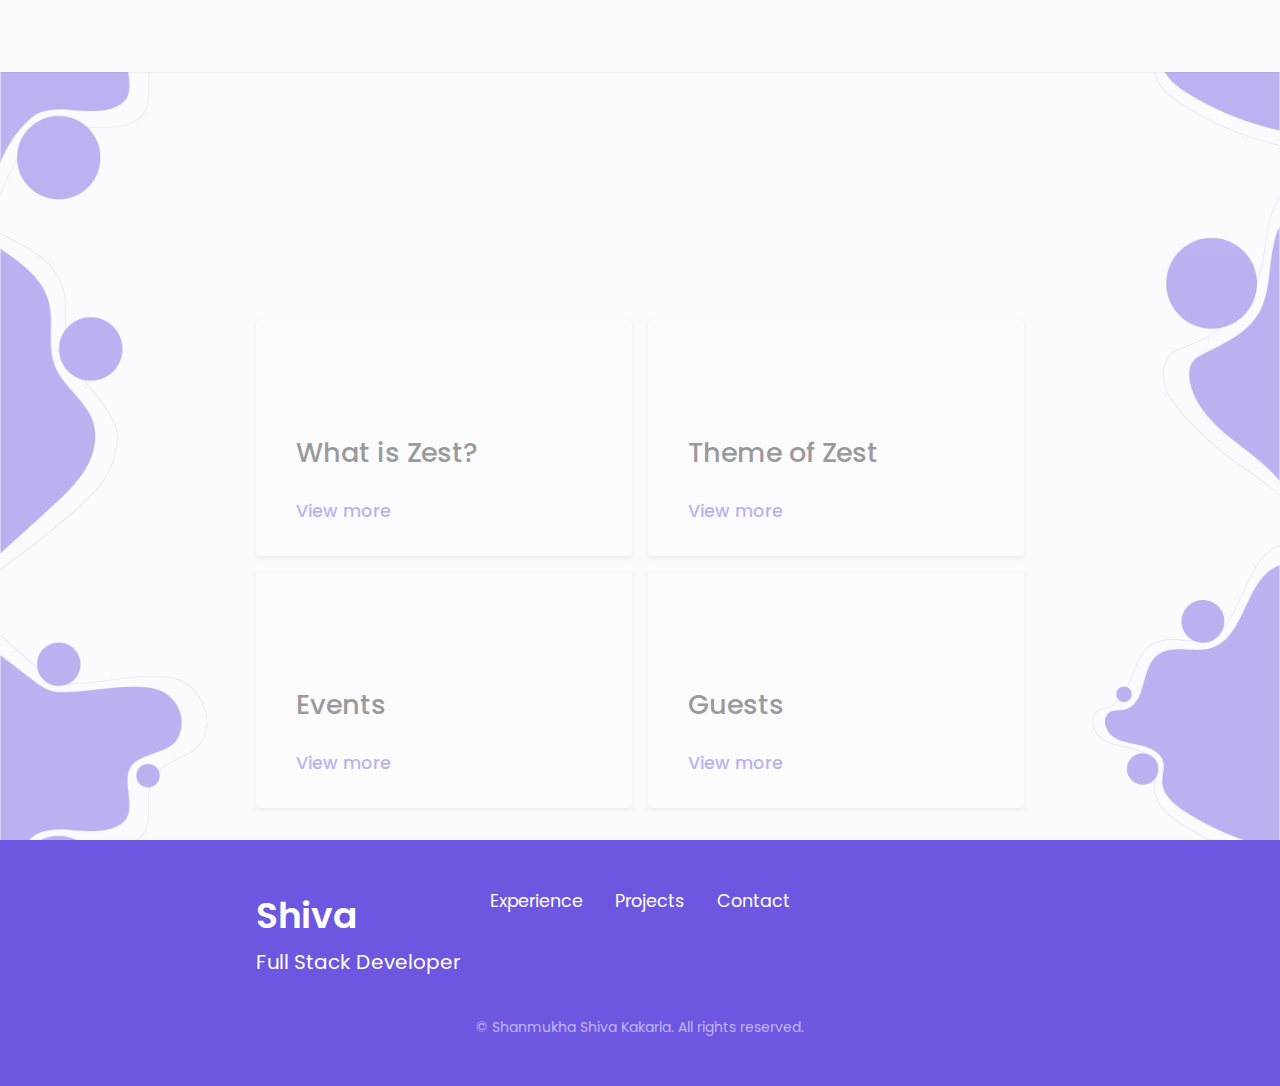
<file: about.html>
<!DOCTYPE html>
<html lang="en">
<head>
    <meta charset="UTF-8">
    <meta name="viewport" content="width=device-width, initial-scale=1.0">
    
    <!--==================== CSS ====================-->
    <link rel="stylesheet" href="assets/css/styles.css">

    <!--==================== UNICONS ====================-->
    <link rel="stylesheet" href="https://unicons.iconscout.com/release/v4.0.0/css/line.css">

    <title>Zest 2022</title>
</head>
<body>
    <!--==================== HEADER ====================-->
    <header class="header scroll-header" id="header">
        <nav class="nav container">
            <a href="#" class="nav__logo"><img alt="" class="logo__img"></a>

            <div class="nav__menu" id="nav-menu">
                <ul class="nav__list grid">
                    <li class="nav__item">
                        <a href="index.html" class="nav__link">
                            <i class="uil uil-estate nav__icon"></i> Home
                        </a>
                    </li>
                    <li class="nav__item">
                        <a href="#about" class="nav__link active-link">
                            <i class="uil uil-user nav__icon"></i> About
                        </a>
                    </li>
                    <li class="nav__item">
                        <a href="#skills" class="nav__link">
                            <i class="uil uil-file-alt nav__icon"></i> Skills
                        </a>
                    </li>
                    <li class="nav__item">
                        <a href="#experience" class="nav__link">
                            <i class="uil uil-briefcase-alt nav__icon"></i> Experience
                        </a>
                    </li>
                    <li class="nav__item">
                        <a href="sponsors.html" class="nav__link">
                            <i class="uil uil-scenery nav__icon"></i> Sponsors
                        </a>
                    </li>
                    <li class="nav__item">
                        <a href="#contact" class="nav__link">
                            <i class="uil uil-message nav__icon"></i> Contact                                 
                        </a>
                    </li>
                </ul>
                <i class="uil uil-times nav__close" id="nav-close"></i>
            </div>

            <div class="nav__btns">
                <div class="nav__moon">
                    <i class="uil uil-moon change-theme" id="theme-button"></i>
                </div>

                <div class="nav__toggle" id="nav-toggle">
                    <i class="uil uil-apps"></i>
                </div>
            </div>
        </nav>
    </header>

    <!--==================== MAIN ====================-->
    <main class="main" id="main">

        <section class="portfolio section" id="portfolio">


            <div class="portfolio__container container grid">
                
        </section>

        <section class="services section">
            <h2 class="section__title">About us</h2>
            <span class="section__subtitle">&lt;Here's What Else&gt;</span>

            <div class="services__container container grid">
                <!--==================== SERVICES 1 ====================-->
                <div class="services__content">
                    <div>
                        <i class="uil uil-trophy services__icon"></i>
                        <h3 class="services__title">What is Zest?</h3>
                    </div>

                    <span class="button button--flex button--small button--link services__button">
                        View more
                        <i class="uil uil-arrow-right button__icon"></i>
                    </span>

                    <div class="services__modal">
                        <div class="services__modal-content">
                            <h4 class="services__modal-title">What is Zest?</h4>
                            <i class="uil uil-times services__modal-close"></i>

                            <ul class="services__modal-services grid">
                                <li class="services__modal-service">
                                    <i class="uil uil-check-circle services__modal-icon"></i>
                                    <p>Sporting Spectate of COEP</p>
                                </li>

                                <li class="services__modal-service">
                                    <i class="uil uil-check-circle services__modal-icon"></i>
                                    <p>Successfully completed 19 editions</p>
                                </li>

                                <li class="services__modal-service">
                                    <i class="uil uil-check-circle services__modal-icon"></i>
                                    <p>4 Days<br>195+ Colleges<br>5000+ Participants<br>25000+ Footfall<br>1 Lakh+ Eyeballs</p>
                                </li>
                            </ul>
                        </div>
                    </div>
                </div>

                <!--==================== SERVICES 2 ====================-->
                <div class="services__content">
                    <div>
                        <i class="uil uil-club services__icon"></i>
                        <h3 class="services__title">Theme of Zest</h3>
                    </div>

                    <span class="button button--flex button--small button--link services__button">
                        View more
                        <i class="uil uil-arrow-right button__icon"></i>
                    </span>

                    <div class="services__modal">
                        <div class="services__modal-content">
                            <h4 class="services__modal-title">Theme of Zest</h4>
                            <i class="uil uil-times services__modal-close"></i>

                            <ul class="services__modal-services grid">
                                <li class="services__modal-service">
                                    <i class="uil uil-check-circle services__modal-icon"></i>
                                    <p>Last year's theme - <br><span>Futuristic Metanoia</span><br>Depicted importance of technology in sports</p>
                                </li>

                                <li class="services__modal-service">
                                    <i class="uil uil-check-circle services__modal-icon"></i>
                                    <p>20<sup>th</sup> Edition theme - <br><span>SPORTING ALCHEMIST</span></p>
                                </li>

                                <li class="services__modal-service">
                                    <i class="uil uil-check-circle services__modal-icon"></i>
                                    <p>Alchemists transform themselves into something extraordinary and it is their passion that helps them to achieve greater heights.</p>
                                </li>

                                <li class="services__modal-service">
                                    <i class="uil uil-check-circle services__modal-icon"></i>
                                    <p><span>Zest '22 </span> will show you how the hidden <span>Alchemist</span>behind each one of them came to life</p>
                                </li>
                            </ul>
                        </div>
                    </div>
                </div>

                <!--==================== SERVICES 3 ====================-->
                <div class="services__content">
                    <div>
                        <i class="uil uil-club services__icon"></i>
                        <h3 class="services__title">Events</h3>
                    </div>

                    <span class="button button--flex button--small button--link services__button">
                        View more
                        <i class="uil uil-arrow-right button__icon"></i>
                    </span>

                    <div class="services__modal">
                        <div class="services__modal-content">
                            <h4 class="services__modal-title">Events</h4>
                            <i class="uil uil-times services__modal-close"></i>

                            <ul class="services__modal-services grid">
                                <li class="services__modal-service">
                                    <i class="uil uil-check-circle services__modal-icon"></i>
                                    <p>Sports Quiz</p>
                                </li>

                                <li class="services__modal-service">
                                    <i class="uil uil-check-circle services__modal-icon"></i>
                                    <p>Chess</p>
                                </li>

                                <li class="services__modal-service">
                                    <i class="uil uil-check-circle services__modal-icon"></i>
                                    <p>Workout Wonders</p>
                                </li>

                                <li class="services__modal-service">
                                    <i class="uil uil-check-circle services__modal-icon"></i>
                                    <p>COEP Got Talent</p>
                                </li>

                                <li class="services__modal-service">
                                    <i class="uil uil-check-circle services__modal-icon"></i>
                                    <p>Yoga Competition</p>
                                </li>

                                <li class="services__modal-service">
                                    <i class="uil uil-check-circle services__modal-icon"></i>
                                    <p>COEP Shree</p>
                                </li>

                                <li class="services__modal-service">
                                    <i class="uil uil-check-circle services__modal-icon"></i>
                                    <p>Marathon</p>
                                </li>

                                <li class="services__modal-service">
                                    <i class="uil uil-check-circle services__modal-icon"></i>
                                    <p>Cyclothon</p>
                                </li>

                            </ul>
                        </div>
                    </div>
                </div>

                <!--==================== SERVICES 4 ====================-->
                <div class="services__content">
                    <div>
                        <i class="uil uil-club services__icon"></i>
                        <h3 class="services__title">Guests</h3>
                    </div>

                    <span class="button button--flex button--small button--link services__button">
                        View more
                        <i class="uil uil-arrow-right button__icon"></i>
                    </span>

                    <div class="services__modal">
                        <div class="services__modal-content">
                            <h4 class="services__modal-title">Guests</h4>
                            <i class="uil uil-times services__modal-close"></i>

                            <ul class="services__modal-services grid">
                                <li class="services__modal-service">
                                    <i class="uil uil-check-circle services__modal-icon"></i>
                                    <p>LT. Milkha Singh</p>
                                </li>

                                <li class="services__modal-service">
                                    <i class="uil uil-check-circle services__modal-icon"></i>
                                    <p>Sultan Dange</p>
                                </li>

                                <li class="services__modal-service">
                                    <i class="uil uil-check-circle services__modal-icon"></i>
                                    <p>Geeta Phogat</p>
                                </li>

                                <li class="services__modal-service">
                                    <i class="uil uil-check-circle services__modal-icon"></i>
                                    <p>Sandeep Singh</p>
                                </li>
                                <li class="services__modal-service">
                                    <i class="uil uil-check-circle services__modal-icon"></i>
                                    <p>Tejaswini Sawant</p>
                                </li>
                                <li class="services__modal-service">
                                    <i class="uil uil-check-circle services__modal-icon"></i>
                                    <p>Rahi Sarnobat</p>
                                </li>
                                <li class="services__modal-service">
                                    <i class="uil uil-check-circle services__modal-icon"></i>
                                    <p>Dilip Vengsarkar</p>
                                </li>
                            </ul>
                        </div>
                    </div>
                </div>
            </div>
        </section>


    </main>

        

        

        

    <!--==================== FOOTER ====================-->
    <footer class="footer">
        <div class="footer__bg">
            <div class="footer__container container grid">
                <div>
                    <h1 class="footer__title">Shiva</h1>
                    <span class="footer__subtitle">Full Stack Developer</span>
                </div>

                <ul class="footer__links">
                    <li>
                        <a href="#experience" class="footer__link">Experience</a>
                    </li>

                    <li>
                        <a href="#portfolio" class="footer__link">Projects</a>
                    </li>

                    <li>
                        <a href="#contact" class="footer__link">Contact</a>
                    </li>
                </ul>

                <div class="footer__socials">
                    <a href="https://www.linkedin.com/in/shanmukha-shiva-kakarla-7b5879170/" target="_blank" class="footer__social">
                        <i class="uil uil-linkedin"></i>
                    </a>

                    <a href="https://dribbble.com/ShivaKakarla" target="_blank" class="footer__social">
                        <i class="uil uil-dribbble"></i>
                    </a>

                    <a href="https://github.com/ShivaKakarla512" target="_blank" class="footer__social">
                        <i class="uil uil-github"></i>
                    </a>
                </div>
            </div>

            <p class="footer__copy">&#169; Shanmukha Shiva Kakarla. All rights reserved.</p>
        </div>
    </footer>
    
    <!--==================== SCROLL TOP ====================-->
    <a href="#" class="scrollup" id="scroll-up">
        <i class="uil uil-arrow-up scrollup__icon"></i>
    </a>

    <!--==================== MIXITUP FILTER ====================-->
    <script src="assets/js/mixitup.min.js"></script>

    <!--====================== GSAP =======================-->
    <script src="assets/js/gsap.min.js"></script>

    <!--==================== MAIN JS ====================-->
    <script src="assets/js/main.js"></script>
</body>
</html>
</file>
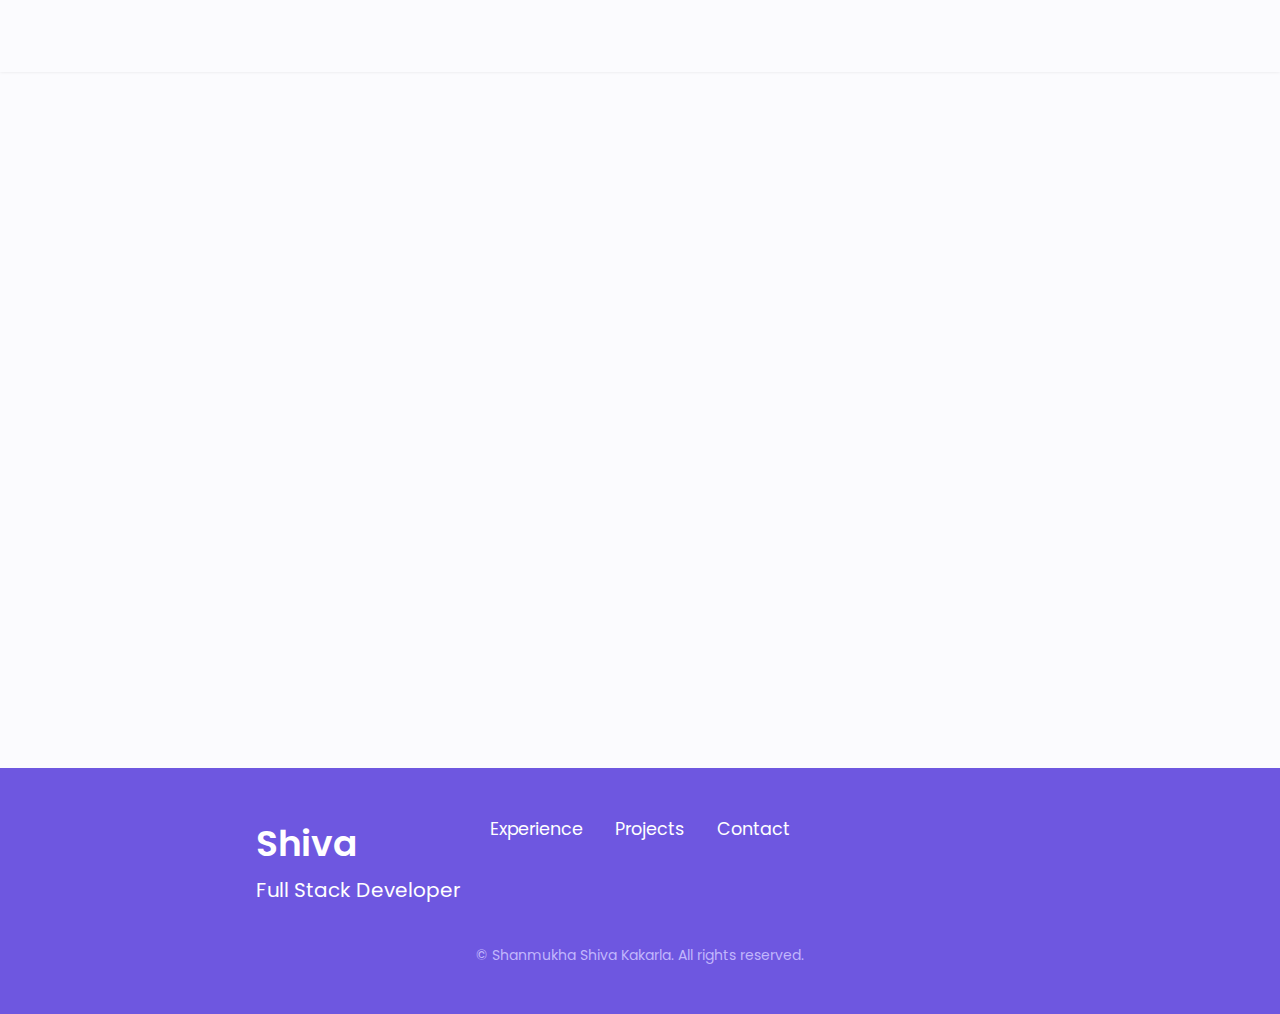
<file: contact.html>
<!DOCTYPE html>
    <html lang="en">
    <head>
        <meta charset="UTF-8">
        <meta name="viewport" content="width=device-width, initial-scale=1.0">
        
        <!--==================== CSS ====================-->
        <link rel="stylesheet" href="assets/css/styles.css">

        <!--==================== UNICONS ====================-->
        <link rel="stylesheet" href="https://unicons.iconscout.com/release/v4.0.0/css/line.css">

        <title>Zest 2022</title>
    </head>
    <body>
        <!--==================== HEADER ====================-->
        <header class="header scroll-header" id="header">
            <nav class="nav container">
                <a href="#" class="nav__logo"><img alt="" class="logo__img"></a>

                <div class="nav__menu" id="nav-menu">
                    <ul class="nav__list grid">
                        <li class="nav__item">
                            <a href="index.html" class="nav__link">
                                <i class="uil uil-estate nav__icon"></i> Home
                            </a>
                        </li>
                        <li class="nav__item">
                            <a href="#about" class="nav__link">
                                <i class="uil uil-user nav__icon"></i> About
                            </a>
                        </li>
                        <li class="nav__item">
                            <a href="#skills" class="nav__link">
                                <i class="uil uil-file-alt nav__icon"></i> Skills
                            </a>
                        </li>
                        <li class="nav__item">
                            <a href="#experience" class="nav__link">
                                <i class="uil uil-briefcase-alt nav__icon"></i> Experience
                            </a>
                        </li>
                        <li class="nav__item">
                            <a href="#portfolio" class="nav__link active-link">
                                <i class="uil uil-scenery nav__icon"></i> Sponsors
                            </a>
                        </li>
                        <li class="nav__item">
                            <a href="#contact" class="nav__link">
                                <i class="uil uil-message nav__icon"></i> Contact                                 
                            </a>
                        </li>
                    </ul>
                    <i class="uil uil-times nav__close" id="nav-close"></i>
                </div>

                <div class="nav__btns">
                    <div class="nav__moon">
                        <i class="uil uil-moon change-theme" id="theme-button"></i>
                    </div>

                    <div class="nav__toggle" id="nav-toggle">
                        <i class="uil uil-apps"></i>
                    </div>
                </div>
            </nav>
        </header>

        <!--==================== MAIN ====================-->
        <main class="main" id="main">

             <!--==================== CONTACT ME ====================-->
             <section class="contact section" id="contact">
                <h2 class="section__title">Contact Me</h2>
                <span class="section__subtitle">Get in touch</span>

                <div class="contact__container container grid">
                    <div>
                        <div class="contact__information">
                            <i class="uil uil-phone contact__icon"></i>

                            <div>
                                <h3 class="contact__title">Call Me</h3>
                                <span class="contact__subtitle">999-777-666</span>
                            </div>
                        </div>

                        <div class="contact__information">
                            <i class="uil uil-envelope contact__icon"></i>

                            <div>
                                <h3 class="contact__title">Email</h3>
                                <span class="contact__subtitle">shiva.kakarla512@gmail.com</span>
                            </div>
                        </div>

                        <div class="contact__information">
                            <i class="uil uil-map-marker contact__icon"></i>

                            <div>
                                <h3 class="contact__title">Location</h3>
                                <span class="contact__subtitle">Dallas, TX</span>
                            </div>
                        </div>
                    </div>

                    <form action="https://formspree.io/f/mjvjowgq" method="POST" class="contact__form grid">
                        <div class="contact__inputs grid">
                            <div class="contact__content">
                                <label for="" class="contact__label">Name</label>
                                <input type="text" name="name" class="contact__input" required>
                            </div>

                            <div class="contact__content">
                                <label for="" class="contact__label">Email</label>
                                <input type="email" name="_replyto" class="contact__input" required>
                            </div>
                        </div>
                        <div class="contact__content">
                            <label for="" class="contact__label">Subject</label>
                            <input type="text" name="subject" class="contact__input">
                        </div>
                        <div class="contact__content">
                            <label for="" class="contact__label">Message</label>
                            <textarea name="message" id="" cols="0" rows="7" class="contact__input" required></textarea>
                        </div>

                        <div>
                            <button type="submit" class="button button--flex">
                                Send Message
                                <i class="uil uil-envelope-upload button__icon"></i>
                            </button>
                        </div>
                    </form> 
                </div>
            </section>

        </main>

            

            

            

        <!--==================== FOOTER ====================-->
        <footer class="footer">
            <div class="footer__bg">
                <div class="footer__container container grid">
                    <div>
                        <h1 class="footer__title">Shiva</h1>
                        <span class="footer__subtitle">Full Stack Developer</span>
                    </div>

                    <ul class="footer__links">
                        <li>
                            <a href="#experience" class="footer__link">Experience</a>
                        </li>

                        <li>
                            <a href="#portfolio" class="footer__link">Projects</a>
                        </li>

                        <li>
                            <a href="#contact" class="footer__link">Contact</a>
                        </li>
                    </ul>

                    <div class="footer__socials">
                        <a href="https://www.linkedin.com/in/shanmukha-shiva-kakarla-7b5879170/" target="_blank" class="footer__social">
                            <i class="uil uil-linkedin"></i>
                        </a>

                        <a href="https://dribbble.com/ShivaKakarla" target="_blank" class="footer__social">
                            <i class="uil uil-dribbble"></i>
                        </a>

                        <a href="https://github.com/ShivaKakarla512" target="_blank" class="footer__social">
                            <i class="uil uil-github"></i>
                        </a>
                    </div>
                </div>

                <p class="footer__copy">&#169; Shanmukha Shiva Kakarla. All rights reserved.</p>
            </div>
        </footer>
        
        <!--==================== SCROLL TOP ====================-->
        <a href="#" class="scrollup" id="scroll-up">
            <i class="uil uil-arrow-up scrollup__icon"></i>
        </a>

        <!--==================== MIXITUP FILTER ====================-->
        <script src="assets/js/mixitup.min.js"></script>

        <!--====================== GSAP =======================-->
        <script src="assets/js/gsap.min.js"></script>

        <!--==================== MAIN JS ====================-->
        <script src="assets/js/main.js"></script>
    </body>
</html>
</file>
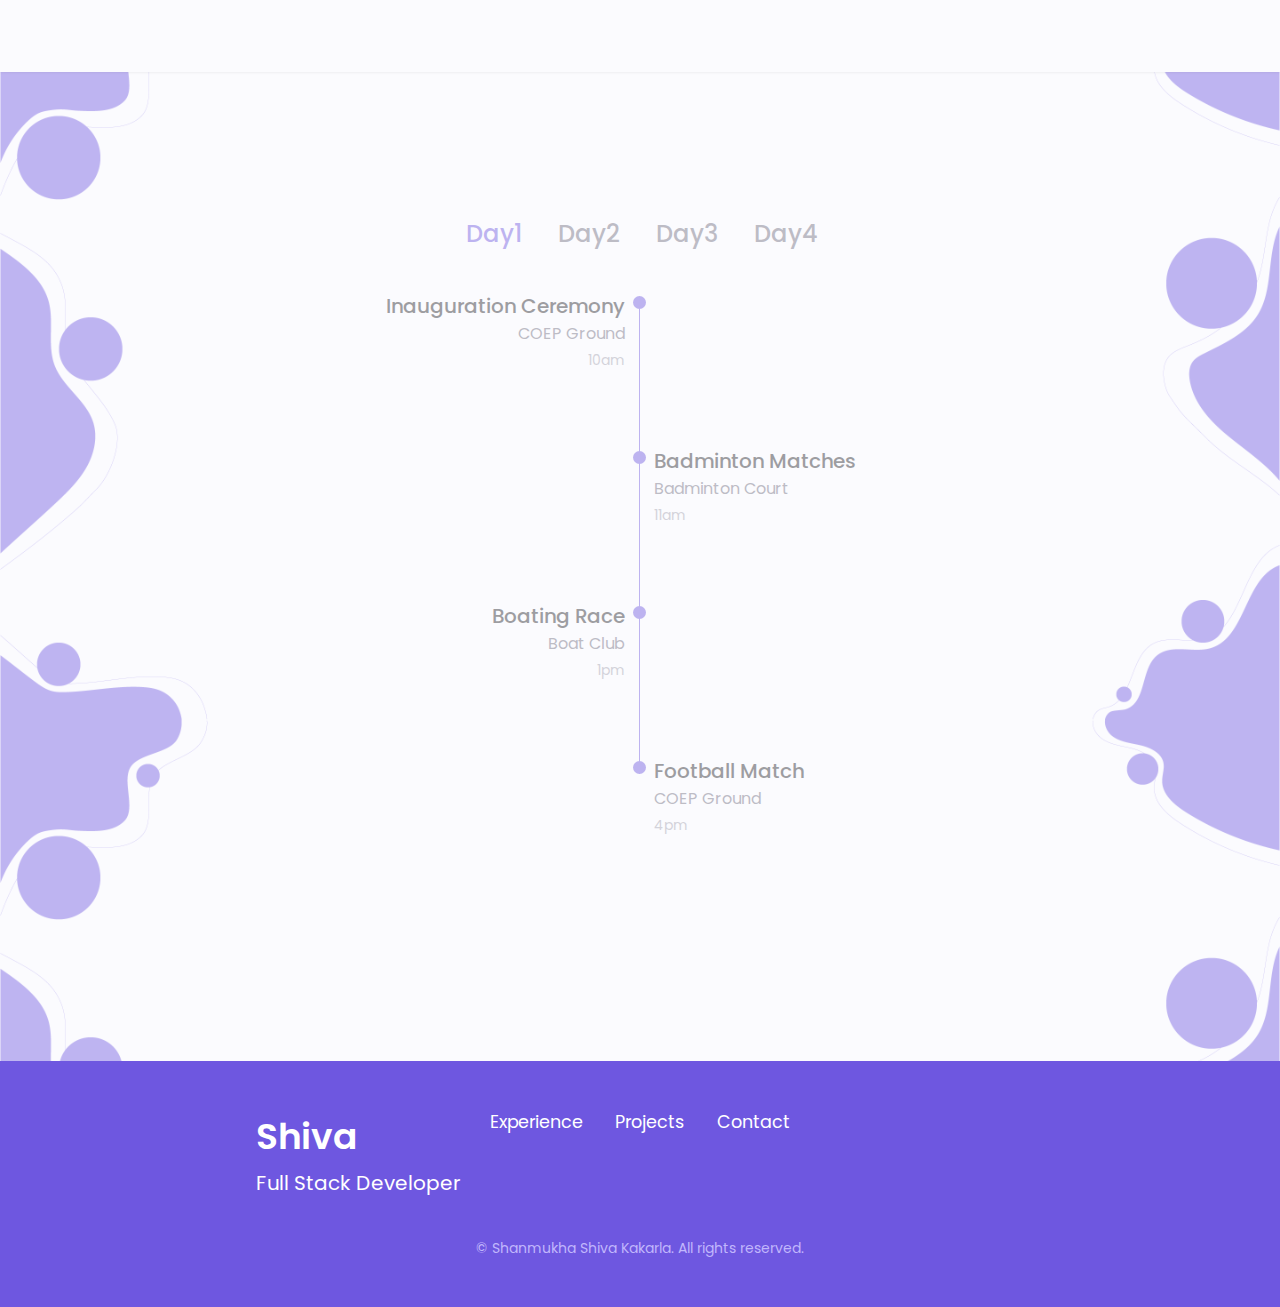
<file: timeline.html>
<!DOCTYPE html>
    <html lang="en">
    <head>
        <meta charset="UTF-8">
        <meta name="viewport" content="width=device-width, initial-scale=1.0">
        
        <!--==================== CSS ====================-->
        <link rel="stylesheet" href="assets/css/styles.css">

        <!--==================== UNICONS ====================-->
        <link rel="stylesheet" href="https://unicons.iconscout.com/release/v4.0.0/css/line.css">

        <title>Zest 2022</title>
    </head>
    <body>
        <!--==================== HEADER ====================-->
        <header class="header scroll-header" id="header">
            <nav class="nav container">
                <a href="#" class="nav__logo"><img alt="" class="logo__img"></a>

                <div class="nav__menu" id="nav-menu">
                    <ul class="nav__list grid">
                        <li class="nav__item">
                            <a href="#home" class="nav__link">
                                <i class="uil uil-estate nav__icon"></i> Home
                            </a>
                        </li>
                        <li class="nav__item">
                            <a href="#about" class="nav__link">
                                <i class="uil uil-user nav__icon"></i> About
                            </a>
                        </li>
                        <li class="nav__item">
                            <a href="#skills" class="nav__link">
                                <i class="uil uil-file-alt nav__icon"></i> Skills
                            </a>
                        </li>
                        <li class="nav__item">
                            <a href="timeline.html" class="nav__link active-link">
                                <i class="uil uil-briefcase-alt nav__icon"></i> Timeline
                            </a>
                        </li>
                        <li class="nav__item">
                            <a href="sponsors.html" class="nav__link">
                                <i class="uil uil-scenery nav__icon"></i> Sponsors
                            </a>
                        </li>
                        <li class="nav__item">
                            <a href="#contact" class="nav__link">
                                <i class="uil uil-message nav__icon"></i> Contact                                 
                            </a>
                        </li>
                    </ul>
                    <i class="uil uil-times nav__close" id="nav-close"></i>
                </div>

                <div class="nav__btns">
                    <div class="nav__moon">
                        <i class="uil uil-moon change-theme" id="theme-button"></i>
                    </div>

                    <div class="nav__toggle" id="nav-toggle">
                        <i class="uil uil-apps"></i>
                    </div>
                </div>
            </nav>
        </header>

        <!--==================== MAIN ====================-->
        <main class="main" id="main">
            <!--==================== QUALIFICATION ====================-->
            <section class="qualification section" id="experience">
                <h2 class="section__title">Event Timeline</h2>
                <span class="section__subtitle">&lt;Sporting Alchemist&gt;</span>

                <div class="qualification__container container">
                    <div class="qualification__tabs">
                        <div class="qualification__button button--flex qualification__active" data-target='#education'>
                            <i class="uil uil-angle-double-right qualification__icon"></i>
                            Day1
                        </div>

                        <div class="qualification__button button--flex" data-target="#work">
                            <i class="uil uil-angle-double-right qualification__icon"></i>
                            Day2
                        </div>

                        <div class="qualification__button button--flex" data-target="#day3">
                            <i class="uil uil-angle-double-right qualification__icon"></i>
                            Day3
                        </div>

                        <div class="qualification__button button--flex" data-target="#day4">
                            <i class="uil uil-angle-double-right qualification__icon"></i>
                            Day4
                        </div>

                    </div>

                    <div class="qualification__sections">
                        <!--==================== QUALIFICATION CONTENT 1 ====================-->
                        <div class="qualification__content qualification__active" data-content id="education">
                            <!--==================== QUALIFICATION 1 ====================-->
                            <div class="qualification__data qualification__extra">
                                <div>
                                    <h3 class="qualification__title">Inauguration Ceremony</h3>
                                    <span class="qualification__subtitle">COEP Ground</span>
                                    <div class="qualification__calendar">
                                        <i class="uil uil-calendar-alt"></i>
                                        10am
                                    </div>
                                    
                                    <br>
                                    <br>
                                    <br>
                                </div>

                                <div>
                                    <span class="qualification__rounder"></span>
                                    <span class="qualification__line"></span>
                                </div>
                            </div>

                            <!--==================== QUALIFICATION 2 ====================-->
                            <div class="qualification__data">
                                <div></div>

                                <div>
                                    <span class="qualification__rounder"></span>
                                    <span class="qualification__line"></span>
                                </div>

                                <div>
                                    <h3 class="qualification__title">Badminton Matches</h3>
                                    <span class="qualification__subtitle">Badminton Court</span>
                                    <div class="qualification__calendar">
                                        <i class="uil uil-calendar-alt"></i>
                                        11am
                                    </div>
                                    <br>
                                    <br>
                                    <br>
                                </div>
                            </div>

                            <!--==================== QUALIFICATION 3 ====================-->
                            <div class="qualification__data qualification__extra">
                                <div>
                                    <h3 class="qualification__title">Boating Race</h3>
                                    <span class="qualification__subtitle">Boat Club</span>
                                    <div class="qualification__calendar">
                                        <i class="uil uil-calendar-alt"></i>
                                        1pm
                                    </div>
                                    
                                    <br>
                                    <br>
                                    <br>
                                </div>

                                <div>
                                    <span class="qualification__rounder"></span>
                                    <span class="qualification__line"></span>
                                </div>
                            </div>

                            <!--4th-->

                            <div class="qualification__data">
                                <div></div>

                                <div>
                                    <span class="qualification__rounder"></span>
                                </div>

                                <div>
                                    <h3 class="qualification__title">Football Match</h3>
                                    <span class="qualification__subtitle">COEP Ground</span>
                                    <div class="qualification__calendar">
                                        <i class="uil uil-calendar-alt"></i>
                                        4pm
                                    </div>
                                </div>
                            </div>

                        </div>

                        <!--==================== QUALIFICATION CONTENT 2 ====================-->
                        <div class="qualification__content" data-content id="work">
                            <!--==================== QUALIFICATION 1 ====================-->
                            <div class="qualification__data qualification__extra">
                                <div>
                                    <h3 class="qualification__title">Tennis Matches</h3>
                                    <span class="qualification__subtitle">Tennis Court</span>
                                    <div class="qualification__calendar">
                                        <i class="uil uil-calendar-alt"></i>
                                        11am
                                    </div>
                                    <br>
                                    <br>
                                    <br>
                                </div>

                                <div>
                                    <span class="qualification__rounder"></span>
                                    <span class="qualification__line"></span>
                                </div>
                            </div>

                            <!--==================== QUALIFICATION 2 ====================-->
                            <div class="qualification__data">
                                <div></div>

                                <div>
                                    <span class="qualification__rounder"></span>
                                    <span class="qualification__line"></span>
                                </div>

                                <div>
                                    <h3 class="qualification__title">Football Matches</h3>
                                    <span class="qualification__subtitle">COEP Ground</span>
                                    <div class="qualification__calendar">
                                        <i class="uil uil-calendar-alt"></i>
                                        2pm
                                    </div>
                                    
                                    <br>
                                    <br>
                                    <br>
                                </div>
                            </div>

                            <!--==================== QUALIFICATION 3 ====================-->
                            <div class="qualification__data qualification__extra">
                                <div>
                                    <h3 class="qualification__title">Cricket Matches</h3>
                                    <span class="qualification__subtitle">COEP Ground</span>
                                    <div class="qualification__calendar">
                                        <i class="uil uil-calendar-alt"></i>
                                        4pm
                                    </div>
                                    
                                    <br>
                                    <br>
                                    <br>
                                </div>

                                <div>
                                    <span class="qualification__rounder"></span>
                                    <span class="qualification__line"></span>
                                </div>
                            </div>

                            <!--==================== QUALIFICATION 4 ====================-->
                            <div class="qualification__data">
                                <div></div>

                                <div>
                                    <span class="qualification__rounder"></span>
                                </div>

                                <div>
                                    <h3 class="qualification__title">Kabaddi Matches</h3>
                                    <span class="qualification__subtitle">COEP Ground</span>
                                    <div class="qualification__calendar">
                                        <i class="uil uil-calendar-alt"></i>
                                        6pm
                                    </div>
                                    
                                    <br>
                                    <br>
                                    <br>
                                </div>
                            </div>
                        </div>


                        <!--==================== QUALIFICATION CONTENT 3 ====================-->
                        <div class="qualification__content" data-content id="day3">
                            <!--==================== QUALIFICATION 1 ====================-->
                            <div class="qualification__data qualification__extra">
                                <div>
                                    <h3 class="qualification__title">Swimming </h3>
                                    <span class="qualification__subtitle">Deccan swimming pool</span>
                                    <div class="qualification__calendar">
                                        <i class="uil uil-calendar-alt"></i>
                                        10am
                                    </div>
                                    
                                    <br>
                                    <br>
                                    <br>
                                </div>

                                <div>
                                    <span class="qualification__rounder"></span>
                                    <span class="qualification__line"></span>
                                </div>
                            </div>

                            <!--==================== QUALIFICATION 2 ====================-->
                            <div class="qualification__data">
                                <div></div>

                                <div>
                                    <span class="qualification__rounder"></span>
                                    <span class="qualification__line"></span>
                                </div>

                                <div>
                                    <h3 class="qualification__title">Archery</h3>
                                    <span class="qualification__subtitle">COEP Ground</span>
                                    <div class="qualification__calendar">
                                        <i class="uil uil-calendar-alt"></i>
                                        1pm
                                    </div>
                                    <br>
                                    <br>
                                    <br>
                                </div>
                            </div>

                            <!--==================== QUALIFICATION 3 ====================-->
                            <div class="qualification__data qualification__extra">
                                <div>
                                    <h3 class="qualification__title">Indoor Matches</h3>
                                    <span class="qualification__subtitle">Academic Complex</span>
                                    <div class="qualification__calendar">
                                        <i class="uil uil-calendar-alt"></i>
                                        3pm
                                    </div>
                                    
                                    <br>
                                    <br>
                                    <br>
                                </div>

                                <div>
                                    <span class="qualification__rounder"></span>
                                    <span class="qualification__line"></span>
                                </div>
                            </div>

                            <!--4th-->

                            <div class="qualification__data">
                                <div></div>

                                <div>
                                    <span class="qualification__rounder"></span>
                                </div>

                                <div>
                                    <h3 class="qualification__title">Cricket Matches</h3>
                                    <span class="qualification__subtitle">COEP Ground</span>
                                    <div class="qualification__calendar">
                                        <i class="uil uil-calendar-alt"></i>
                                        7pm
                                    </div>
                                </div>
                            </div>

                        </div>



                        <!--==================== QUALIFICATION CONTENT 4 ====================-->
                        <div class="qualification__content" data-content id="day4">
                            <!--==================== QUALIFICATION 1 ====================-->
                            <div class="qualification__data qualification__extra">
                                <div>
                                    <h3 class="qualification__title">Chess Match</h3>
                                    <span class="qualification__subtitle">Academic Complex</span>
                                    <div class="qualification__calendar">
                                        <i class="uil uil-calendar-alt"></i>
                                        11am
                                    </div>
                                    <br>
                                    <br>
                                    <br>
                                </div>

                                <div>
                                    <span class="qualification__rounder"></span>
                                    <span class="qualification__line"></span>
                                </div>
                            </div>

                            <!--==================== QUALIFICATION 2 ====================-->
                            <div class="qualification__data">
                                <div></div>

                                <div>
                                    <span class="qualification__rounder"></span>
                                    <span class="qualification__line"></span>
                                </div>

                                <div>
                                    <h3 class="qualification__title">Basketball Match</h3>
                                    <span class="qualification__subtitle">COEP Ground</span>
                                    <div class="qualification__calendar">
                                        <i class="uil uil-calendar-alt"></i>
                                        2pm
                                    </div>
                                    
                                    <br>
                                    <br>
                                    <br>
                                </div>
                            </div>

                            <!--==================== QUALIFICATION 3 ====================-->
                            <div class="qualification__data qualification__extra">
                                <div>
                                    <h3 class="qualification__title">Fencing</h3>
                                    <span class="qualification__subtitle">COEP Ground</span>
                                    <div class="qualification__calendar">
                                        <i class="uil uil-calendar-alt"></i>
                                        4pm
                                    </div>
                                    
                                    <br>
                                    <br>
                                    <br>
                                </div>

                                <div>
                                    <span class="qualification__rounder"></span>
                                    <span class="qualification__line"></span>
                                </div>
                            </div>

                            <!--==================== QUALIFICATION 4 ====================-->
                            <div class="qualification__data">
                                <div></div>

                                <div>
                                    <span class="qualification__rounder"></span>
                                </div>

                                <div>
                                    <h3 class="qualification__title">Felicitation Ceremony</h3>
                                    <span class="qualification__subtitle">COEP Ground</span>
                                    <div class="qualification__calendar">
                                        <i class="uil uil-calendar-alt"></i>
                                        6pm
                                    </div>
                                    
                                    <br>
                                    <br>
                                    <br>
                                </div>
                            </div>
                        </div>
                    </div>
                </div>
            </section>


            <!-- ===================== PROJECTS =======================-->
            <section class="portfolio section" id="portfolio">
                <span class="section__subtitle">&lt;By failing to prepare, you are preparing to fail&gt;</span>


                <div class="portfolio__container container grid">
                    
            </section>

        </main>

        <!--==================== FOOTER ====================-->
        <footer class="footer">
            <div class="footer__bg">
                <div class="footer__container container grid">
                    <div>
                        <h1 class="footer__title">Shiva</h1>
                        <span class="footer__subtitle">Full Stack Developer</span>
                    </div>

                    <ul class="footer__links">
                        <li>
                            <a href="#experience" class="footer__link">Experience</a>
                        </li>

                        <li>
                            <a href="#portfolio" class="footer__link">Projects</a>
                        </li>

                        <li>
                            <a href="#contact" class="footer__link">Contact</a>
                        </li>
                    </ul>

                    <div class="footer__socials">
                        <a href="https://www.linkedin.com/in/shanmukha-shiva-kakarla-7b5879170/" target="_blank" class="footer__social">
                            <i class="uil uil-linkedin"></i>
                        </a>

                        <a href="https://dribbble.com/ShivaKakarla" target="_blank" class="footer__social">
                            <i class="uil uil-dribbble"></i>
                        </a>

                        <a href="https://github.com/ShivaKakarla512" target="_blank" class="footer__social">
                            <i class="uil uil-github"></i>
                        </a>
                    </div>
                </div>

                <p class="footer__copy">&#169; Shanmukha Shiva Kakarla. All rights reserved.</p>
            </div>
        </footer>
        
        <!--==================== SCROLL TOP ====================-->
        <a href="#" class="scrollup" id="scroll-up">
            <i class="uil uil-arrow-up scrollup__icon"></i>
        </a>

        <!--==================== MIXITUP FILTER ====================-->
        <script src="assets/js/mixitup.min.js"></script>

        <!--====================== GSAP =======================-->
        <script src="assets/js/gsap.min.js"></script>

        <!--==================== MAIN JS ====================-->
        <script src="assets/js/main.js"></script>
    </body>
</html>
</file>
<file: assets/css/styles.css>
/*==================== GOOGLE FONTS ====================*/
@import url('https://fonts.googleapis.com/css2?family=Poppins:wght@400;500;600&display=swap');

/*==================== VARIABLES CSS ====================*/
:root {
    --header-height: 3rem;

    /*========== Colors ==========*/
    /* Change favorite color */
    --hue-color: 250;

    /* HSL color mode */
    --first-color: hsl(var(--hue-color), 69%, 61%);
    --first-color-second: hsl(var(--hue-color), 69%, 61%);
    --first-color-alt: hsl(var(--hue-color), 57%, 53%);
    --first-color-lighter: hsl(var(--hue-color), 92%, 85%);
    --title-color: hsl(var(--hue-color), 8%, 15%);
    --text-color: hsl(var(--hue-color), 8%, 45%);
    --text-color-light: hsl(var(--hue-color), 8%, 65%);
    --input-color: hsl(var(--hue-color), 70%, 96%);
    --body-color: hsl(var(--hue-color), 60%, 99%);
    --container-color: #FFF;
    --scroll-bar-color: hsl(var(--hue-color), 12%, 90%);
    --scroll-thumb-color: hsl(var(--hue-color), 12%, 80%);

    /*========== Font and typography ==========*/
    --body-font: 'Poppins', sans-serif;

    /* .5rem = 8px, 1rem = 16px, 1.5rem = 24px ... */
    --big-font-size: 2rem;
    --h1-font-size: 1.5rem;
    --h2-font-size: 1.25rem;
    --h3-font-size: 1.125rem;
    --normal-font-size: .938rem;
    --small-font-size: .813rem;
    --smaller-font-size: .75rem;

    /*========== Font weight ==========*/
    --font-medium: 500;
    --font-semi-bold: 600;

    /*========== Margenes Bottom ==========*/
    /* .25rem = 4px, .5rem = 8px, .75rem = 12px ... */
    --mb-0-25: .25rem;
    --mb-0-5: .5rem;
    --mb-0-75: .75rem;
    --mb-1: 1rem;
    --mb-1-5: 1.5rem;
    --mb-2: 2rem;
    --mb-2-5: 2.5rem;
    --mb-3: 3rem;

    /*========== z index ==========*/
    --z-tooltip: 10;
    --z-fixed: 100;
    --z-modal: 1000;

    --logo-url: url(../img/logo3.svg);
    --bg-url: url(../img/bg250.png);
}

/* Font size for large devices */
@media screen and (min-width: 968px) {
    :root {
        --big-font-size: 3rem;
        --h1-font-size: 2.25rem;
        --h2-font-size: 1.5rem;
        --h3-font-size: 1.25rem;
        --normal-font-size: 1rem;
        --small-font-size: .875rem;
        --smaller-font-size: .813rem;
    }
}

/*========== Variables Dark theme ==========*/
body.dark-theme {
    /* HSL color mode */
    --first-color-second: hsl(var(--hue-color), 30%, 8%);
    --title-color: hsl(var(--hue-color), 8%, 95%);
    --text-color: hsl(var(--hue-color), 8%, 75%);
    --input-color: hsl(var(--hue-color), 29%, 16%);
    --body-color: hsl(var(--hue-color), 28%, 12%);
    --container-color: hsl(var(--hue-color), 29%, 16%);
    --scroll-bar-color: hsl(var(--hue-color), 12%, 48%);
    --scroll-thumb-color: hsl(var(--hue-color), 12%, 36%);

    --logo-url: url(../img/logoalt.svg);
}


/*========== Button Dark/Light ==========*/
.nav__btns {
    display: flex;
    align-items: center;
}

.change-theme {
    font-size: 1.25rem;
    color: var(--title-color);
    margin-right: var(--mb-1);
    cursor: pointer;
}

.change-theme:hover {
    color: var(--first-color);
}

/*==================== BASE ====================*/
* {
    box-sizing: border-box;
    padding: 0;
    margin: 0;
}

html {
    scroll-behavior: smooth;
}

body {
    margin: 0 0 var(--header-height) 0;
    font-family: var(--body-font);
    font-size: var(--normal-font-size);
    background-color: var(--body-color);
    color: var(--text-color);
}

h1, h2, h3, h4 {
    color: var(--title-color);
    font-weight: var(--font-semi-bold);
}

ul {
    list-style: none;
}

a {
    text-decoration: none;
}

img {
    max-width: 100%;
    height: auto;
}
/*==================== REUSABLE CSS CLASSES ====================*/

.section__title {
    font-size: var(--h1-font-size);
}

.section__subtitle {
    display: block;
    font-size: var(--small-font-size);
    margin-bottom: var(--mb-3);
}

.section__title, .section__subtitle {
    text-align: center;
}

/*==================== LAYOUT ====================*/
.container {
    max-width: 768px;
    margin-left: var(--mb-1-5);
    margin-right: var(--mb-1-5);
}

.grid {
    display: grid;
    gap: 1.5rem;
}

.header {
    width: 100%;
    position: fixed;
    bottom: 0;
    left: 0;
    z-index: var(--z-fixed);
    background-color: var(--body-color);
}

/*==================== NAV ====================*/
.logo__img {
    padding-top: var(--mb-0-25);
}

.nav a img {
    content: var(--logo-url);
    width: 40px;
    height: 40px;
}

.nav {
    max-width: 968px;
    height: var(--header-height);
    display: flex;
    justify-content: space-between;
    align-items: center;
}

.nav__logo, .nav__item, .nav__moon {
    visibility: hidden;
}

.nav__logo, .nav__toggle {
    color: var(--title-color);
    font-weight: var(--font-medium);
}

.nav__logo:hover {
    color: var(--first-color);
}

.nav__toggle {
    font-size: 1.1rem;
    cursor: pointer;
}

.nav__toggle:hover {
    color: var(--first-color);
}

@media screen and (max-width: 767px) {
    .nav__menu {
        position: fixed;
        bottom: -100%;
        left: 0;
        width: 100%;
        background-color: var(--body-color);
        padding: 2rem 1.5rem 4rem;
        box-shadow: 0 -1px 4px rgba(0, 0, 0, .15);
        border-radius: 1.5rem 1.5rem 0 0;
        transition: .3s;
    }
}

.nav__list {
    grid-template-columns: repeat(3, 1fr);
    gap: 2rem;
}

.nav__link {
    display: flex;
    flex-direction: column;
    align-items: center;
    font-size: var(--small-font-size);
    color: var(--text-color);
    font-weight: var(--font-medium);
}

.nav__link:hover {
    color: var(--first-color);
}

.nav__icon {
    font-size: 1.2rem;
}

.nav__close {
    position: absolute;
    right: 1.3rem;
    bottom: .5rem;
    font-size: 1.5rem;
    cursor: pointer;
    color: var(--first-color);
}

.nav__close:hover {
    color: var(--first-color-alt);
}

/* show menu */
.show-menu {
    bottom: 0;
}


/* Active link */
.active-link {
    color: var(--first-color);
}

/* Change background header */
.scroll-header {
    box-shadow: 0 -1px 4px rgba(0, 0, 0, .15);
}

/*==================== HOME ====================*/
.home__container {
    gap: 1rem;
}

.home__title,
.home__subtitle,
.home__description,
.home__button,
.home__img,
.home__social-icon,
.home__scroll,
.home__note,
.section__title,
.section__subtitle {
    visibility: hidden;
}

.home__content {
    grid-template-columns: .5fr 3fr;
    padding-top: 1.5rem;
    align-items: center;
}

.home__social {
    display: grid;
    grid-template-columns: max-content;
    row-gap: 1rem;
    margin-right: var(--mb-1);
}

.home__social-icon {
    font-size: 1.25rem;
    color: var(--first-color);
}

.home__social-icon:hover{
    color: var(--first-color-alt)
}

.home__blob {
    width: 200px;
    fill: var(--first-color);
}   

.home__blob-img {
    width: 170px;
}

.home__data {
    grid-column: 1/3;
}

.home__title {
    font-size: var(--big-font-size);
    color: var(--title-color);
}

.home__title span {
    color: var(--first-color);
}

.home__subtitle {
    font-size: var(--h2-font-size);
    color: var(--title-color);
    font-weight: var(--font-medium);
    margin-bottom: var(--mb-1);
}

.home__description {
    margin-bottom: var(--mb-1-5);
    font-size: 1rem;
}

.home__subtitle span, .home__description span {
    font-weight: bold;
    color: var(--first-color);
}

.home__scroll-button {
    color: var(--first-color);
    transition: .3s;
}

.home__scroll-button:hover {
    transform: translateY(.25rem);
}

.home__scroll-mouse {
    font-size: 2rem;
}

.home__scroll-name {
    font-size: var(--small-font-size);
    color: var(--title-color);
    font-weight: var(--font-medium);
    margin-right: var(--mb-0-25);
}

.home__scroll-arrow {
    font-size: 1.25rem;
}

.home__scroll {
    display: none;
}

.home__note {
    text-align: center;
}

.home__note-p {
    font-size: var(--small-font-size);
}

.home__note-p span {
    color: var(--first-color);
    font-size: var(--normal-font-size);
    font-weight: bolder;
}

/*==================== BUTTONS ====================*/
button {
    text-decoration: none;
    font-family: var(--body-font);
    border-width: 0px;
    background: transparent;
    cursor: pointer;
    font-size: var(--normal-font-size);
}

.button {
    display: inline-block;
    background-color: var(--first-color);
    color: #FFF;
    padding: 1rem;
    border-radius: .5rem;
    font-weight: var(--font-medium);
}

.button:hover {
    background-color: var(--first-color-alt);
}

.button__icon {
    font-size: 1.25rem;
    margin-left: var(--mb-0-5);
    transition: .3s;
}

.button--white {
    background-color: #FFF;
    color: var(--first-color);
    margin-bottom: var(--mb-3);
}

.button--white:hover {
    background-color: #FFF;
}

.button--flex {
    display: inline-flex;
    align-items: center;
}

.button--small {
    padding: .75rem 1rem;
}

.button--link {
    padding: 0;
    background-color: transparent;
    color: var(--first-color);
}

.button--link:hover {
    background-color: transparent;
    color: var(--first-color-alt);
}

/*==================== ABOUT ====================*/
.about__img {
    width: 275px;
    border-radius: .5rem;
    justify-self: center;
    align-self: center;
}

.about__description {
    /* text-align: center; */
    font-size: 1rem;
    margin-bottom: var(--mb-1-5);
}

.about__description span {
    font-weight: bold;
    color: var(--first-color);
}

.about__info {
    display: flex;
    justify-content: space-evenly;
    margin-bottom: var(--mb-2-5);
}

.about__info-title {
    font-size: var(--h2-font-size);
    font-weight: var(--font-semi-bold);
    color: var(--title-color);
}

.about__info-name {
    font-size: var(--smaller-font-size);
}

.about__info-title, .about__info-name {
    display: block;
    text-align: center;
}

.about__buttons {
    display: flex;
    justify-content: center;
}

/*==================== SKILLS ====================*/
.skills__container {
    row-gap: 0;
}

.skills__header {
    display: flex;
    align-items: center;
    margin-bottom: var(--mb-1-5);
    cursor: pointer;
}

.skills__icon, .skills__arrow {
    font-size: 2rem;
    color: var(--first-color);
}

.skills__icon {
    margin-right: var(--mb-0-75);
}

.skills__title {
    font-size: var(--h3-font-size);
}

.skills__subtitle {
    font-size: var(--small-font-size);
    color: var(--text-color-light);
}

.skills__arrow {
    margin-left: auto;
    transition: .4s;
}

.skills__list {
    row-gap: 1.5rem;
    padding-left: 2.7rem;
}

.skills__titles {
    display: flex;
    justify-content: space-between;
    margin-bottom: var(--mb-0-5);
}

.skills__name {
    font-size: var(--normal-font-size);
    font-weight: var(--font-medium);
}

.skills__bar, .skills__percentage {
    height: 5px;
    border-radius: .25rem;
}

.skills__bar {
    background-color: var(--first-color-lighter);
}

.skills__percentage {
    display: block;
    background-color: var(--first-color);
}

.skills__html {
    width: 90%;
}
.skills__java {
    width: 75%;
}
.skills__js {
    width: 80%;
}
.skills__python {
    width: 85%;
}
.skills__r {
    width: 70%;
}

.skills__react {
    width: 85%;
}
.skills__vue {
    width: 80%;
}
.skills__angular {
    width: 70%;
}
.skills__jquery {
    width: 75%;
}
.skills__native {
    width: 90%;
}

.skills__flask {
    width: 85%;
}
.skills__django {
    width: 80%;
}
.skills__nodejs {
    width: 70%;
}
.skills__firebase {
    width: 60%;
}
.skills__sql {
    width: 75%;
}

.skills__figma {
    width: 80%;
}
.skills__framer {
    width: 85%;
}
.skills__photoshop {
    width: 55%;
}
.skills__illustrator {
    width: 65%;
}

.skills__close .skills__list {
    height: 0;
    overflow: hidden;
}

.skills__open .skills__list {
    height: max-content;
    margin-bottom: var(--mb-2-5);
}

.skills__open .skills__arrow {
    transform: rotate(-180deg);
}


/*==================== QUALIFICATION ====================*/
.qualification__tabs {
    display: flex;
    justify-content: space-evenly;
    margin-bottom: var(--mb-2);
}

.qualification__button {
    font-size: var(--h3-font-size);
    font-weight: var(--font-medium);
    cursor: pointer;
}

.qualification__button:hover {
    color: var(--first-color);
}

.qualification__icon {
    font-size: 1.8rem;
    margin-right: var(--mb-0-25);
}

.qualification__data {
    display: grid;
    grid-template-columns: 1fr max-content 1fr;
    column-gap: .5rem;
}

.qualification__extra {
    text-align: right;
}

.qualification__title {
    font-size: var(--small-font-size);
    font-weight: var(--font-medium);
}

.qualification__subtitle {
    display: inline-block;
    font-size: var(--smaller-font-size);
    margin-bottom: var(--mb-0-25);
}

.qualification__calendar {
    font-size: var(--smaller-font-size);
    color: var(--text-color-light);
}

.qualification__rounder {
    display: inline-block;
    width: 13px;
    height: 13px;
    background-color: var(--first-color);
    border-radius: 50%;
}

.qualification__line {
    display: block;
    width: 1px;
    height: 100%;
    background-color: var(--first-color);
    transform: translate(6px, -7px);
}

.qualification [data-content] {
    display: none;
}

.qualification__active[data-content] {
    display: block;
}

.qualification__button.qualification__active {
    color: var(--first-color);
}

/*==================== SERVICES ====================*/
.services__container {
    gap: 1rem;
    grid-template-columns: repeat(2, 1fr);
}

.services__content {
    position: relative;
    background-color: var(--container-color);
    padding: 3.5rem .75rem 1.25rem 0.75rem;
    border-radius: .25rem;
    box-shadow: 0 2px 4px rgba(0, 0, 0, .15);
    transition: .3s;
}

.services__content:hover {
    box-shadow: 0 4px 8px rgba(0, 0, 0, .15)
}

.services__icon {
    display: block;
    font-size: 1.5rem;
    color: var(--first-color);
    margin-bottom: var(--mb-1);
}

.services__title {
    font-size: 1.1rem;
    margin-bottom: var(--mb-1-5);
    font-weight: var(--font-medium);
}

.services__button {
    cursor: pointer;
    font-size: var(--small-font-size);
}

.services__button:hover .button__icon{
    transform: translateX(.25rem);
}

.services__modal {
    position: fixed;
    top: 0;
    left: 0;
    right: 0;
    bottom: 0;
    background-color: rgba(0, 0, 0, .5);
    display: flex;
    align-items: center;
    justify-content: center;
    padding: 0 1rem;
    z-index: var(--z-modal);
    opacity: 0;
    visibility: hidden;
    transition: .3s;
}

.services__modal-content {
    position: relative;
    background-color: var(--container-color);
    padding: 1.5rem;
    border-radius: .5rem;
}

.services__modal-services {
    row-gap: 1rem;
}

.services__modal-service {
    display: flex;
}

.services__modal-service p span {
    font-weight: bold;
}

.services__modal-service p {
    color: var(--title-color);
}

.services__modal-title {
    font-size: var(--h3-font-size);
    font-weight: var(--font-medium);
    margin-bottom: var(--mb-1-5);
}

.services__modal-close {
    position: absolute;
    top: 1rem;
    right: 1rem;
    font-size: 1.5rem;
    color: var(--first-color);
    cursor: pointer;
}

.services__modal-icon {
    color: var(--first-color);
    margin-right: var(--mb-0-25);
}

/* Active Modal */
.active-modal {
    opacity: 1;
    visibility: visible;
}

/*==================== PORTFOLIO ====================*/
.portfolio__container {
    gap: 1rem;
}

.portfolio__nav {
    text-align: center;
    margin-bottom: var(--mb-2);
}

.portfolio__item {
    margin: 0 var(--mb-0-5);
    cursor: pointer;
    font-size: var(--small-font-size);
}

.portfolio__content {
    background-color: var(--container-color);
    border-radius: .5rem;
    overflow: hidden;
    box-shadow: 0 2px 4px rgba(0, 0, 0, .15);
    margin: var(--mb-0-5);
    /* transition: .3s; */
}

.portfolio__img {
    width: 100%;
    transition: .4s;
    min-height: 40%;
    max-height: 40%;
}

.portfolio__data {
    padding: 1rem;
}

.portfolio__subtitle {
    font-size: var(--small-font-size);
    color: var(--text-color);
}

.portfolio__title {
    font-size: var(--normal-font-size);
    color: var(--title-color);
    margin: var(--mb-0-5) 0 var(--mb-0-75) 0;
}

.portfolio__content:hover {
    box-shadow: 0 4px 8px rgba(0, 0, 0, .15)
}

.portfolio__content:hover .portfolio__img {
    transform: scale(1.05);
}

.active-portfolio {
    color: var(--first-color);
    font-weight: var(--font-semi-bold);
}


/*==================== PROJECT IN MIND ====================*/
.project {
    text-align: center;
}

.project__bg {
    background-color: var(--first-color-second);
    padding-top: 3rem;
}

.project__title {
    font-size: var(--h2-font-size);
    margin-bottom: var(--mb-0-75);
}

.project__description {
    margin-bottom: var(--mb-1-5);
}

.project__title, .project__description {
    color: #fff;
}

.project__data {
    margin-bottom: var(--mb-1);
}

/*==================== CONTACT ME ====================*/
.contact__container {
    row-gap: 1.5rem;
}

.contact__information {
    display: flex;
    margin-bottom: var(--mb-2);
}

.contact__icon {
    font-size: 1.7rem;
    color: var(--first-color);
    margin-right: var(--mb-0-75);
}

.contact__title {
    font-size: var(--h3-font-size);
    font-weight: var(--font-medium);
}

.contact__subtitle {
    font-size: var(--small-font-size);
    color: var(--text-color-light);
}

.contact__content {
    background-color: var(--input-color);
    border-radius: .5rem;
    padding: .75rem 1rem .25rem;
}

.contact__label {
    font-size: var(--smaller-font-size);
    color: var(--title-color);
}

.contact__input {
    width: 100%;
    background-color: var(--input-color);
    color: var(--text-color);
    font-family: var(--body-font);
    border: none;
    outline: none;
    padding: .25rem .5rem .5rem 0;
}

/*==================== FOOTER ====================*/
.footer {
    padding-top: 2rem;
}

.footer__container {
    row-gap: 2.5rem;
}

.footer__bg {
    background-color: var(--first-color-second);
    padding: 2rem 0 2rem;
}

.footer__title {
    font-size: var(--h1-font-size);
    margin-bottom: var(--mb-0-25);
}

.footer__subtitle {
    font-size: var(--small-font-size);
}

.footer__links {
    display: flex;
    flex-direction: column;
    row-gap: 1.5rem;
}

.footer__link:hover {
    color: var(--first-color-lighter);
}

.footer__social {
    font-size: 1.25rem;
    margin-right: var(--mb-1-5);
}

.footer__social:hover {
    color: var(--first-color-lighter);
}

.footer__copy {
    font-size: var(--smaller-font-size);
    text-align: center;
    color: var(--first-color-lighter);
    margin-top: var(--mb-3);
}

.footer__title, .footer__subtitle, .footer__link, .footer__social {
    color: #FFF;
}

/*========== SCROLL UP ==========*/
.scrollup {
    position: fixed;
    right: 1rem;
    bottom: -20%;
    background-color: var(--first-color);
    opacity: .8;
    padding: 0 .3rem;
    border-radius: .4rem;
    z-index: var(--z-tooltip);
    transition: .4s;
}

.scrollup:hover {
    background-color: var(--first-color-alt);
}

.scrollup__icon {
    font-size: 1.5rem;
    color: #FFF;
}

/* Show scroll */
.show-scroll {
    bottom: 4rem;
}

/*========== SCROLL BAR ==========*/
::-webkit-scrollbar {
    width: .60rem;
    background-color: var(--scroll-bar-color);
    border-radius: .5rem;
}

::-webkit-scrollbar-thumb {
    background-color: var(--scroll-thumb-color);
    border-radius: .5rem;
}

::-webkit-scrollbar-thumb:hover {
    background-color: var(--text-color-light);
}

/*==================== MEDIA QUERIES ====================*/
/* For small devices */
@media screen and (max-width: 350px) {
    .container {
        margin-left: var(--mb-1);
        margin-right: var(--mb-1);
    }

    .nav__menu {
        padding: 2rem .25rem 4rem;
    }
    .nav__list {
        column-gap: 0;
    }

    .home__content {
        grid-template-columns: .25fr 3fr;
    }
    .home__blob {
        width: 180px;
    }
    .home__description {
        font-size: var(--small-font-size);
    }

    .skills__title {
        font-size: var(--normal-font-size);
    }

    .qualification__data {
        column-gap: .25rem;
    }
    .qualification__title {
        font-size: var(--small-font-size);
        font-weight: var(--font-medium);
    }
    .qualification__subtitle {
        display: inline-block;
        font-size: var(--smaller-font-size);
        margin-bottom: var(--mb-0-25);
    }
    .qualification__calendar {
        font-size: .6rem;
        color: var(--text-color-light);
    }

    .portfolio__item {
        margin: 0 var(--mb-0-25);
        cursor: pointer;
        font-size: var(--smaller-font-size);
    }
    .portfolio__data {
        padding: 1rem;
    }
    .portfolio__subtitle {
        font-size: var(--small-font-size);
    }
    .portfolio__title {
        font-size: var(--normmal-font-size);
        margin: var(--mb-0-5) 0;
    }

    .button {
        padding: .6rem;
    }


    .about__description {
        font-size: var(--small-font-size);
        margin-bottom: var(--mb-1-5);
    }
    .about__info {
        display: flex;
        justify-content: space-evenly;
        margin-bottom: var(--mb-2);
    }

    .project__title {
        font-size: 1.5rem;
    }
    .project__description {
        font-size: var(--small-font-size);
    }
    
    .services__container {
        grid-template-columns: max-content;
        justify-content: center;
    }
    .services__button {
        transform: translateX(-.5rem);
    }
    .services__content {
        padding-right: 3.5rem;
    }
    .services__modal {
        padding: 0 0.5rem;
    }

    .footer__copy {
        font-size: .6rem;
    }
}

/* For medium devices */
@media screen and (min-width: 568px) {
    .home__content {
        grid-template-columns: max-content 1fr 1fr;
        padding-top: 2.5rem;
    }
    .home__data {
        grid-column: initial;
    }
    .home__img {
        order: 1;
        justify-self: center;
    }
    .home__blob {
        width: 230px;
    }
    .home__note {
        margin-top: var(--mb-2);
    }
    .home__note-p {
        font-size: var(--nomral-font-size);
    }
    .home__note-p span {
        font-size: var(--h3-font-size);
    }

    .about__container, 
    .skills__container,
    .project_container, 
    .contact__container,
    .portfolio__container {
        grid-template-columns: repeat(2, 1fr);
    }

    .qualification__tabs {
        justify-content: center;
    }
    .qualification__button {
        margin: 0 var(--mb-1);
    }
    .qualification__sections {
        display: grid;
        grid-template-columns: .8fr;
        justify-content: center;
    }
    .qualification__title {
        font-size: 1rem;
    }
    .qualification__subtitle {
        font-size: var(--small-font-size);
    }

    .services__icon {
        font-size: 1.7rem;
    }
    .services__title {
        font-size: var(--h2-font-size);
    }

    .project__title {
        font-size: var(--h1-font-size);
    }

    .portfolio__item {
        margin: 0 var(--mb-1);
        font-size: var(--normal-font-size);
    }
    .portfolio__container {
        gap: .5rem;
    }

    .footer__container {
        grid-template-columns: repeat(3, 1fr);
        row-gap: 1.5rem;
    }
}

@media screen and (min-width: 768px) {
    .show-scroll {
        bottom: 1rem;
    }

    .nav a img {
        width: 45px;
        height: 45px;
    }
    
    .home__scroll {
        display: block;
        text-align: center;
        margin-bottom: -3rem;
    }
    .home__note {
        margin-top: -2rem;
    }
    .home__note-p {
        font-size: var(--font-medium);
    }
    .home__note-p span {
        font-size: var(--h3-font-size);
    }
    
    .container {
        margin-left: auto;
        margin-right: auto;
    }

    body {
        margin: 0;
    }

    .section {
        padding: 4.5rem 0 2rem;
    }
    .section__subtitle {
        margin-bottom: 4rem;
    }

    .header {
        top: 0;
        bottom: initial;
    }

    .header, .main, .footer__container {
        padding: 0 1rem;
    }

    .nav {
        height: calc(var(--header-height) + 1.5rem);
        column-gap: 1rem;
    }
    .nav__icon, .nav__close, .nav__toggle {
        display: none;
    }
    .nav__list {
        display: flex;
        column-gap: 2rem;
    }
    .nav__menu {
        margin-left: auto;
    }
    .change-theme {
        margin-left: var(--mb-1);
    }

    .home__container {
        row-gap: 5rem;
    }
    .home_content {
        padding-top: 5.5rem;
        column-gap: 2rem;
    }
    .home__blob {
        width: 270px;
    }

    .about__container {
        column-gap: 4rem;
        /* margin-left: var(--mb-1);
        margin-right: var(--mb-1); */
    }
    .about__img {
        width: 350px;
    }
    .about__description {
        text-align: initial;
    }
    .about__info {
        justify-content: space-between;
    }
    .about__buttons {
        justify-content: initial;
    }

    .qualification__tabs {
        justify-content: center;
        margin-bottom: var(--mb-2-5);
    }
    .qualification__button {
        margin: 0 var(--mb-1);
    }
    .qualification__sections {
        grid-template-columns: .8fr;
    }
    .qualification__title {
        font-size: var(--h3-font-size);
    }
    .qualification__subtitle {
        font-size: var(--normal-font-size);
    }
    .qualification__calendar {
        font-size: var(--small-font-size);
    }

    .services__container {
        grid-template-columns: repeat(2, 1fr);
        justify-content: center;
    }
    .services__icon {
        font-size: 2rem;
    }
    .services__content {
        padding: 6rem 0 2rem 2.5rem;
    }
    .services__modal-content {
        width: 450px;
    }
    .services__title {
        font-size: var(--h1-font-size);
    } 
    .services__button {
        font-size: var(--normal-font-size);
    }

    .portfolio__container {
        grid-template-columns: repeat(3, 1fr);
        justify-content: center;
    }

    .project {
        text-align: center;
    }
    .project__bg {
        background: none;
    }
    .project__container {
        background-color: var(--first-color-second);
        border-radius: 1rem;
        padding: 3rem 2.5rem 0;
        grid-template-columns: 1fr max-content;
        column-gap: 3rem;
    }
    .project__data {
        padding-top: .8rem;
    }
    .project__title {
        font-size: var(--h1-font-size);
    }
    .project__description {
        font-size: 1.1rem;
    }

    .contact__form {
        width: 450px;
    }
    .contact__inputs {
        grid-template-columns: repeat(2, 1fr);
    }

    .footer__container {
        grid-template-columns: repeat(3, 1fr);
    }
    .footer__bg {
        padding: 3rem 0 3rem;
    }
    .footer__links {
        flex-direction: row;
        column-gap: 2rem;
    }
    .footer__socials {
        justify-self: flex-end;
    }
    .footer__copy {
        margin-top: 2.5rem;
    }
}

/* For large devices */
@media screen and (min-width: 1024px) {
    .main {
        visibility: hidden;
        background-image: var(--bg-url);
        background-repeat: repeat-y;
        background-size: contain;   
    }

    .nav {
        max-width: 1024px;
    }
    .nav__link {
        font-size: var(--normal-font-size);
    }

    .show-scroll {
        bottom: 1rem;
    }

    .nav a img {
        width: 50px;
        height: 50px;
    }

    .header, .main, .footer__container {
        padding: 0;
    }

    .home__blob {
        width: 350px;
    }
    .home__social {
        transform: translateX(-2rem);
    }
    .home__social-icon {
        font-size: 1.5rem;
    }
    .home__data {
        transform: translateX(-2rem);
    }
    .home__note-p {
        font-size: var(--h3-font-size);
    }
    .home__note-p span {
        font-size: var(--h2-font-size);
    }
    .home__subtitle {
        font-size: var(--h2-font-size);
        font-weight: var(--font-semi-bold);
    }
    .home__description {
        font-size: 1.1rem;
    }
    .home__scroll-mouse {
        font-size: 2.2rem;
    }
    .home__scroll-name {
        font-size: var(--normal-font-size);
    }
    .home__scroll-arrow {
        font-size: 1.5rem;
    }

    .section__subtitle {
        font-size: var(--normal-font-size);
    }

    .about__container {
        align-items: center;
    }
    .about__description {
        font-size: 1.1rem;
    }
    .about__info-name {
        font-size: var(--small-font-size);
    }

    .skills__subtitle {
        font-size: var(--normal-font-size);
    }
    .skills__name {
        font-size: 1.1rem;
        font-weight: var(--font-medium);
    }
    
    .qualification__button {
        font-size: var(--h2-font-size);
    }
    .qualification__title {
        font-size: var(--h3-font-size);
    }
    .qualification__subtitle {
        font-size: var(--normal-font-size);
    }
    .qualification__calendar {
        font-size: var(--small-font-size);
        color: var(--text-color-light);
    }
    
    .services__icon {
        font-size: 2.7rem;
    }
    .services__title {
        font-size: 1.7rem;
    }
    .services__button {
        font-size: 1.1rem;
    }
    .services__modal-title {
        font-size: var(--h2-font-size);
    }
    .services__modal-icon {
        font-size: 1.25rem;
    }
    .services__modal-close {
        font-size: 1.5rem;
    }
    .services__modal-content {
        font-size: var(--h3-font-size);
    }
    .services__container {
        grid-template-columns: repeat(2, 1fr);
        justify-content: center;
    }

    .portfolio__container {
        grid-template-columns: repeat(3, 325px);
        justify-content: center;
    }

    .project__title {
        font-size: var(--h2-font-size);
    }
    .project__description {
        font-size: 1.1rem;
    }

    .contact__form {
        width: 460px;
    }
    .contact__inputs {
        grid-template-columns: repeat(2, 1fr);
    }
    .contact__title {
        font-size: var(--h3-font-size);
    }
    .contact__subtitle {
        font-size: var(--normal-font-size);
    }
    .contact__label {
        font-size: var(--small-font-size);
    }
    .contact__input {
        font-size: var(--normal-font-size);
    }
    

    .footer {
        padding-top: 0rem;
    }
    .footer__title {
        font-size: var(--h1-font-size);
    }
    .footer__subtitle {
        font-size: var(--h3-font-size);
    }
    .footer__links {
        font-size: 1.1rem;
    }
    .footer__social {
        font-size: 1.5rem;  
    }
    .footer__copy {
        font-size: var(--small-font-size);
    }

    .scrollup__icon {
        font-size: 2.5rem;
    }
    .scrollup {
        background-color: #000;
    }
    .scrollup:hover {
        background-color: var(--first-color-alt);
    }
}
</file>
